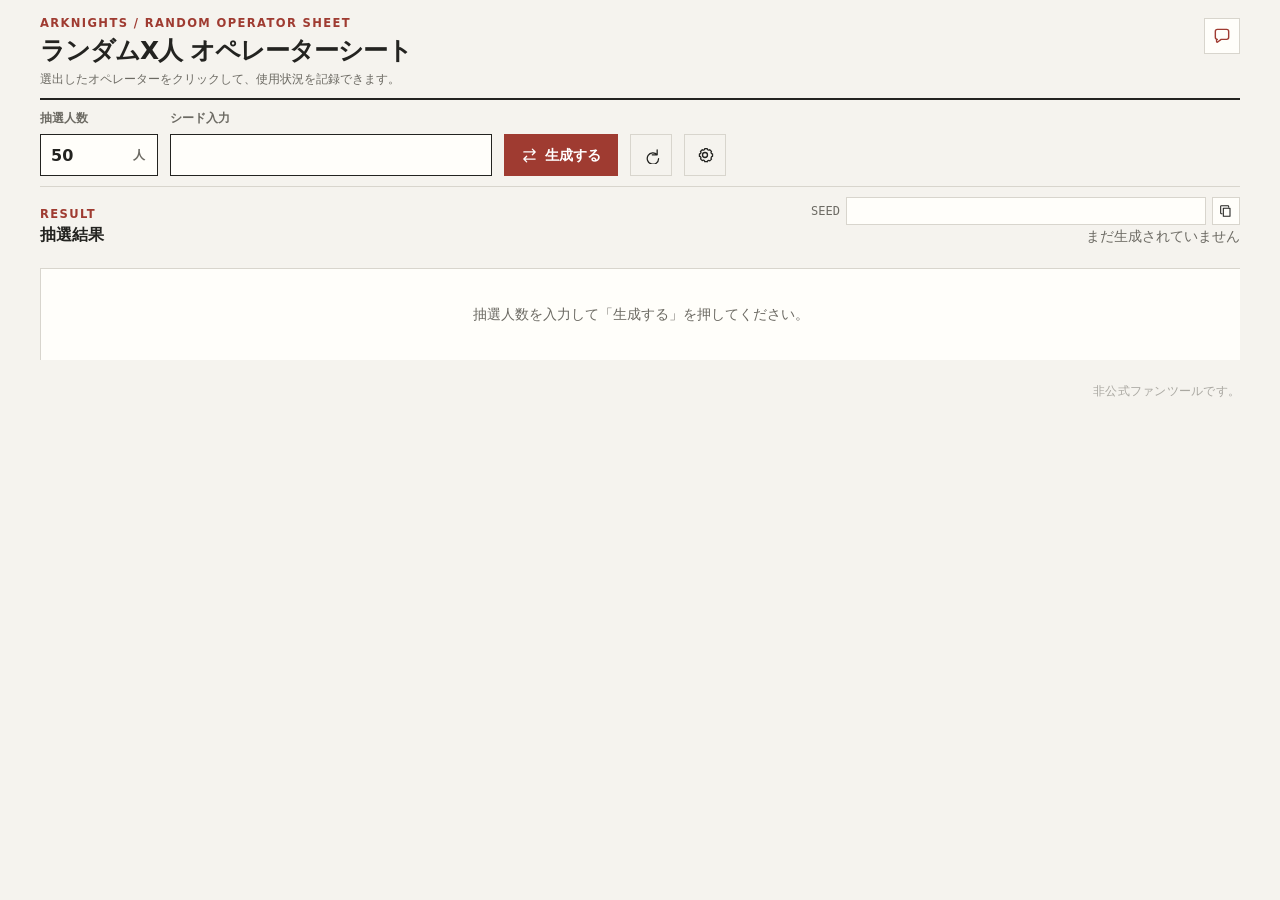
<file: index.html>
<!doctype html>
<html lang="ja">
  <head>
    <meta charset="UTF-8" />
    <meta name="viewport" content="width=device-width, initial-scale=1.0" />
    <meta name="description" content="アークナイツ ランダムX人縛り用オペレーター管理シート" />
    <title>ランダムX人 オペレーターシート</title>
    <link rel="stylesheet" href="style.css" />
  </head>
  <body>
    <main class="page">
      <header class="site-header">
        <div>
          <p class="eyebrow">ARKNIGHTS / RANDOM OPERATOR SHEET</p>
          <h1>ランダムX人 オペレーターシート</h1>
          <p class="lead">選出したオペレーターをクリックして、使用状況を記録できます。</p>
        </div>
        <div class="announcement">
          <button
            id="announcement-button"
            class="announcement-button"
            type="button"
            aria-expanded="false"
            aria-controls="announcement-panel"
            title="お知らせ"
          >
            <svg viewBox="0 0 24 24" aria-hidden="true">
              <path d="M4 6.5A2.5 2.5 0 0 1 6.5 4h11A2.5 2.5 0 0 1 20 6.5v7a2.5 2.5 0 0 1-2.5 2.5H11l-4.2 3.15A.75.75 0 0 1 5.5 18.5V16H6.5A2.5 2.5 0 0 1 4 13.5v-7Z" />
            </svg>
            <span class="visually-hidden">お知らせ</span>
          </button>
          <div id="announcement-panel" class="announcement-panel" role="region" aria-label="お知らせ" hidden></div>
        </div>
      </header>

      <section class="controls" aria-label="抽選設定">
        <label for="operator-count">
          抽選人数
          <span class="input-wrap">
            <input id="operator-count" type="number" min="1" step="1" value="50" inputmode="numeric" />
            <span>人</span>
          </span>
        </label>
        <label for="seed-input">
          シード入力
          <span class="input-wrap">
            <input id="seed-input" class="seed-import-input" type="text" autocomplete="off" spellcheck="false" />
          </span>
        </label>
        <button id="generate-button" class="button button-primary" type="button">
          <svg class="button-icon" viewBox="0 0 24 24" aria-hidden="true">
            <path d="m16 3 4 4-4 4M4 7h15M8 21l-4-4 4-4M20 17H5" />
          </svg>
          生成する
        </button>
        <button id="reset-button" class="button button-secondary button-icon-only" type="button" aria-label="使用状況をリセット" title="使用状況をリセット">
          <svg class="button-icon" viewBox="0 0 24 24" aria-hidden="true">
            <path d="M20 11a8 8 0 1 0 2 5.5M20 4v7h-7" />
          </svg>
        </button>
        <button id="options-button" class="options-button" type="button" aria-label="抽選条件を設定" title="抽選条件を設定">
          <svg viewBox="0 0 24 24" aria-hidden="true">
            <circle cx="12" cy="12" r="3" />
            <path d="M19.4 15a1.7 1.7 0 0 0 .34 1.88l.06.06-2.12 2.12-.06-.06a1.7 1.7 0 0 0-1.88-.34 1.7 1.7 0 0 0-1.03 1.56V20h-3v-.08a1.7 1.7 0 0 0-1.03-1.56 1.7 1.7 0 0 0-1.88.34l-.06.06-2.12-2.12.06-.06A1.7 1.7 0 0 0 7 14.7a1.7 1.7 0 0 0-1.56-1.03h-.08v-3h.08A1.7 1.7 0 0 0 7 9.64a1.7 1.7 0 0 0-.34-1.88L6.6 7.7l2.12-2.12.06.06a1.7 1.7 0 0 0 1.88.34 1.7 1.7 0 0 0 1.03-1.56V4.3h3v.08a1.7 1.7 0 0 0 1.03 1.56 1.7 1.7 0 0 0 1.88-.34l.06-.06 2.12 2.12-.06.06a1.7 1.7 0 0 0-.34 1.88 1.7 1.7 0 0 0 1.56 1.03h.08v3h-.08A1.7 1.7 0 0 0 19.4 15Z" />
          </svg>
        </button>
      </section>

      <section class="sheet" aria-labelledby="result-title">
        <div class="sheet-header">
          <div>
            <p class="section-label">RESULT</p>
            <h2 id="result-title">抽選結果</h2>
          </div>
          <div class="result-meta">
            <label class="seed-field" for="seed-display">
              <span>SEED</span>
              <input id="seed-display" class="seed-display" type="text" readonly />
              <button id="copy-seed-button" class="copy-seed-button" type="button" aria-label="シード値をコピー" title="シード値をコピー">
                <svg viewBox="0 0 24 24" aria-hidden="true">
                  <path d="M8 8h10v12H8zM6 16H5a1 1 0 0 1-1-1V5a1 1 0 0 1 1-1h10a1 1 0 0 1 1 1v1" />
                </svg>
              </button>
            </label>
            <p id="progress" class="progress" aria-live="polite">まだ生成されていません</p>
          </div>
        </div>
        <p id="notice" class="notice" role="status" aria-live="polite"></p>
        <div id="operator-list" class="operator-list" aria-live="polite">
          <p class="empty-state">抽選人数を入力して「生成する」を押してください。</p>
        </div>
      </section>
    </main>

    <p class="unofficial-note">非公式ファンツールです。</p>

    <dialog id="options-dialog" class="options-dialog">
      <form method="dialog">
        <div class="dialog-header">
          <div>
            <p class="section-label">OPTIONS</p>
            <h2>抽選条件</h2>
          </div>
          <button class="dialog-close" value="cancel" aria-label="閉じる" title="閉じる">×</button>
        </div>

        <fieldset class="option-group">
          <legend>選出対象レアリティ</legend>
          <div class="rarity-toggles">
            <label><input type="checkbox" data-rarity-toggle="6" checked />☆6</label>
            <label><input type="checkbox" data-rarity-toggle="5" checked />☆5</label>
            <label><input type="checkbox" data-rarity-toggle="4" checked />☆4</label>
            <label><input type="checkbox" data-rarity-toggle="3" checked />☆3</label>
            <label><input type="checkbox" data-rarity-toggle="2" checked />☆2</label>
            <label><input type="checkbox" data-rarity-toggle="1" checked />☆1</label>
          </div>
        </fieldset>

        <fieldset class="option-group">
          <legend>選出対象職分</legend>
          <div class="class-toggles" id="class-toggles"></div>
        </fieldset>

        <fieldset class="option-group">
          <legend>レアリティごとの最低人数</legend>
          <div class="minimum-grid">
            <label>☆6<input type="number" min="0" step="1" value="0" data-rarity-minimum="6" /></label>
            <label>☆5<input type="number" min="0" step="1" value="0" data-rarity-minimum="5" /></label>
            <label>☆4<input type="number" min="0" step="1" value="0" data-rarity-minimum="4" /></label>
            <label>☆3<input type="number" min="0" step="1" value="0" data-rarity-minimum="3" /></label>
            <label>☆2<input type="number" min="0" step="1" value="0" data-rarity-minimum="2" /></label>
            <label>☆1<input type="number" min="0" step="1" value="0" data-rarity-minimum="1" /></label>
          </div>
        </fieldset>

        <p id="options-notice" class="options-notice" role="status"></p>
        <div class="dialog-actions">
          <button id="clear-options-button" class="button button-secondary" type="button">条件を初期化</button>
          <button id="save-options-button" class="button button-primary" type="submit">保存</button>
        </div>
      </form>
    </dialog>

    <template id="operator-template">
      <button class="operator-card" type="button">
        <img class="operator-image" alt="" hidden />
        <span class="operator-name"></span>
        <span class="operator-meta">
          <span class="operator-class"></span>
          <span class="operator-rarity" aria-label=""></span>
        </span>
      </button>
    </template>

    <script src="operators.js"></script>
    <script src="announcements.js"></script>
    <script src="app.js"></script>
  </body>
</html>
</file>
<file: style.css>
:root {
  color-scheme: light;
  --paper: #f5f3ee;
  --surface: #fffefa;
  --ink: #232320;
  --muted: #6c6a63;
  --line: #d8d5cd;
  --accent: #9f3b31;
  --accent-dark: #7e2e27;
  --used: #a8a69f;
  font-family: system-ui, -apple-system, BlinkMacSystemFont, "Segoe UI", "Hiragino Sans", "Yu Gothic UI", sans-serif;
}

* {
  box-sizing: border-box;
}

body {
  margin: 0;
  min-width: 320px;
  color: var(--ink);
  background: var(--paper);
}

button,
input {
  font: inherit;
}

.page {
  width: 1200px;
  margin: 0 auto;
  padding: 16px 0 24px;
}

.site-header {
  display: flex;
  align-items: start;
  justify-content: space-between;
  gap: 16px;
  padding-bottom: 10px;
  border-bottom: 2px solid var(--ink);
}

.announcement {
  position: relative;
  flex-shrink: 0;
  margin-top: 2px;
}

.announcement-button {
  display: grid;
  place-items: center;
  width: 36px;
  height: 36px;
  padding: 0;
  border: 1px solid var(--line);
  background: var(--surface);
  color: var(--accent);
  cursor: pointer;
}

.announcement-button svg {
  width: 20px;
  height: 20px;
  fill: none;
  stroke: currentColor;
  stroke-width: 1.7;
  stroke-linecap: round;
  stroke-linejoin: round;
}

.announcement-button:hover,
.announcement-button[aria-expanded="true"] {
  border-color: var(--accent);
  background: #fff8f6;
}

.announcement-button:focus-visible {
  outline: 2px solid var(--accent);
  outline-offset: 2px;
}

.announcement-panel {
  position: absolute;
  top: calc(100% + 10px);
  right: 0;
  z-index: 20;
  width: min(320px, calc(100vw - 32px));
  padding: 12px 14px;
  border: 1px solid var(--line);
  background: var(--surface);
  box-shadow: 0 8px 24px rgba(35, 35, 32, 0.08);
  color: var(--ink);
  font-size: 0.82rem;
  line-height: 1.5;
}

.announcement-panel::before {
  content: "";
  position: absolute;
  top: -6px;
  right: 12px;
  width: 10px;
  height: 10px;
  border-top: 1px solid var(--line);
  border-left: 1px solid var(--line);
  background: var(--surface);
  transform: rotate(45deg);
}

.announcement-panel p {
  margin: 0;
}

.announcement-panel p + p {
  margin-top: 10px;
  padding-top: 10px;
  border-top: 1px solid var(--line);
}

.visually-hidden {
  position: absolute;
  width: 1px;
  height: 1px;
  margin: -1px;
  padding: 0;
  overflow: hidden;
  clip: rect(0, 0, 0, 0);
  white-space: nowrap;
  border: 0;
}

.unofficial-note {
  width: 1200px;
  margin: 0 auto 20px;
  color: rgba(108, 106, 99, 0.55);
  font-size: 0.72rem;
  letter-spacing: 0.02em;
  text-align: right;
}

.eyebrow,
.section-label {
  margin: 0 0 4px;
  color: var(--accent);
  font-size: 0.72rem;
  font-weight: 700;
  letter-spacing: 0.12em;
}

h1,
h2,
p {
  margin-top: 0;
}

h1 {
  margin-bottom: 4px;
  font-family: inherit;
  font-size: clamp(1.2rem, 2.4vw, 1.55rem);
  font-weight: 800;
  letter-spacing: -0.04em;
}

.lead {
  margin-bottom: 0;
  color: var(--muted);
  font-size: 0.78rem;
}

.controls {
  display: flex;
  align-items: end;
  gap: 12px;
  padding: 10px 0;
  border-bottom: 1px solid var(--line);
}

.controls label {
  display: grid;
  gap: 7px;
  color: var(--muted);
  font-size: 0.78rem;
  font-weight: 700;
}

.input-wrap {
  display: flex;
  align-items: center;
  height: 42px;
  border: 1px solid var(--ink);
  background: var(--surface);
}

.input-wrap:focus-within {
  outline: 2px solid var(--accent);
  outline-offset: 2px;
}

#operator-count,
.seed-import-input {
  width: 92px;
  height: 100%;
  padding: 0 10px;
  border: 0;
  outline: 0;
  background: transparent;
  color: var(--ink);
  font-size: 1rem;
}

.seed-import-input {
  width: 320px;
}

.input-wrap span {
  padding-right: 12px;
  color: var(--muted);
}

.button {
  display: inline-flex;
  align-items: center;
  justify-content: center;
  gap: 7px;
  min-height: 42px;
  padding: 0 16px;
  border: 1px solid transparent;
  border-radius: 0;
  cursor: pointer;
  font-size: 0.9rem;
  font-weight: 700;
  transition: background-color 120ms ease, border-color 120ms ease, color 120ms ease;
}

.button-icon {
  width: 17px;
  height: 17px;
  fill: none;
  stroke: currentColor;
  stroke-linecap: round;
  stroke-linejoin: round;
  stroke-width: 1.8;
}

.button-icon-only {
  width: 42px;
  padding: 0;
}

.button-primary {
  border-color: var(--accent);
  background: var(--accent);
  color: #fff;
}

.button-primary:hover {
  background: var(--accent-dark);
  border-color: var(--accent-dark);
}

.button-secondary {
  border-color: var(--line);
  background: transparent;
  color: var(--ink);
}

.button-secondary:hover {
  border-color: var(--ink);
}

.options-button {
  display: grid;
  width: 42px;
  min-height: 42px;
  padding: 9px;
  place-items: center;
  border: 1px solid var(--line);
  background: transparent;
  color: var(--ink);
  cursor: pointer;
}

.options-button:hover,
.options-button.is-active {
  border-color: var(--ink);
}

.options-button.is-active {
  background: var(--ink);
  color: var(--surface);
}

.options-button svg {
  width: 20px;
  height: 20px;
  fill: none;
  stroke: currentColor;
  stroke-linecap: round;
  stroke-linejoin: round;
  stroke-width: 1.6;
}

.options-dialog {
  width: min(520px, calc(100% - 32px));
  padding: 24px;
  border: 1px solid var(--ink);
  background: var(--surface);
  color: var(--ink);
}

.options-dialog::backdrop {
  background: rgb(35 35 32 / 35%);
}

.dialog-header {
  display: flex;
  align-items: start;
  justify-content: space-between;
  gap: 16px;
  margin-bottom: 20px;
}

.dialog-header h2 {
  margin: 0;
  font-size: 1.15rem;
}

.dialog-close {
  width: 30px;
  height: 30px;
  padding: 0;
  border: 1px solid var(--line);
  background: transparent;
  color: var(--ink);
  cursor: pointer;
  font-size: 1.3rem;
  line-height: 1;
}

.option-group {
  min-inline-size: 0;
  margin: 0 0 18px;
  padding: 14px;
  border: 1px solid var(--line);
}

.option-group legend {
  padding: 0 5px;
  color: var(--muted);
  font-size: 0.82rem;
  font-weight: 700;
}

.rarity-toggles,
.class-toggles {
  display: flex;
  flex-wrap: wrap;
  gap: 8px;
}

.rarity-toggles label,
.class-toggles label {
  display: flex;
  align-items: center;
  gap: 5px;
  min-width: 62px;
  padding: 8px;
  border: 1px solid var(--line);
  cursor: pointer;
  font-size: 0.85rem;
}

.rarity-toggles input,
.class-toggles input {
  margin: 0;
  accent-color: var(--accent);
}

.minimum-grid {
  display: grid;
  grid-template-columns: repeat(3, 1fr);
  gap: 10px;
}

.minimum-grid label {
  display: flex;
  align-items: center;
  gap: 8px;
  color: var(--muted);
  font-size: 0.85rem;
  font-weight: 700;
}

.minimum-grid input {
  width: 100%;
  min-width: 0;
  height: 34px;
  padding: 0 8px;
  border: 1px solid var(--line);
  background: #fff;
  color: var(--ink);
}

.minimum-grid input:disabled {
  background: #ece9e1;
  color: var(--used);
}

.options-notice {
  min-height: 1.2rem;
  margin-bottom: 12px;
  color: var(--accent);
  font-size: 0.8rem;
}

.dialog-actions {
  display: flex;
  justify-content: space-between;
  gap: 10px;
}

.sheet {
  padding-top: 10px;
}

.sheet-header {
  display: flex;
  align-items: end;
  justify-content: space-between;
  gap: 20px;
  margin-bottom: 4px;
}

.sheet-header h2 {
  margin: 0;
  font-size: 1rem;
}

.result-meta {
  text-align: right;
}

.seed-field {
  display: flex;
  align-items: center;
  justify-content: end;
  gap: 6px;
  margin-bottom: 3px;
  color: var(--muted);
  font-family: ui-monospace, "Cascadia Code", Consolas, monospace;
  font-size: 0.75rem;
}

.seed-display {
  width: 360px;
  height: 28px;
  padding: 0 8px;
  border: 1px solid var(--line);
  border-radius: 0;
  outline: 0;
  background: var(--surface);
  color: var(--ink);
  font: inherit;
}

.seed-display:focus {
  border-color: var(--accent);
  outline: 1px solid var(--accent);
  outline-offset: 1px;
}

.copy-seed-button {
  display: grid;
  width: 28px;
  height: 28px;
  padding: 5px;
  place-items: center;
  border: 1px solid var(--line);
  background: var(--surface);
  color: var(--ink);
  cursor: pointer;
}

.copy-seed-button:hover {
  border-color: var(--ink);
}

.copy-seed-button svg {
  width: 16px;
  height: 16px;
  fill: none;
  stroke: currentColor;
  stroke-linecap: round;
  stroke-linejoin: round;
  stroke-width: 1.6;
}

.progress {
  margin: 0;
  color: var(--muted);
  font-size: 0.85rem;
}

.notice {
  min-height: 0.9rem;
  margin-bottom: 4px;
  color: var(--accent);
  font-size: 0.75rem;
}

.operator-list {
  display: grid;
  grid-template-columns: repeat(10, 120px);
  justify-content: start;
  border-top: 1px solid var(--line);
  border-left: 1px solid var(--line);
  background: var(--surface);
}

.operator-card {
  display: flex;
  flex-direction: column;
  align-items: stretch;
  gap: 3px;
  width: 120px;
  height: 112px;
  padding: 6px 8px 5px;
  border: 0;
  border-right: 1px solid var(--line);
  border-bottom: 1px solid var(--line);
  background: var(--rarity-color, var(--surface));
  color: var(--ink);
  cursor: pointer;
  text-align: left;
  transition: background-color 120ms ease, color 120ms ease;
}

.operator-card:not(.has-image) {
  justify-content: space-between;
  padding: 8px;
}

.operator-image {
  display: block;
  flex: 0 0 65px;
  box-sizing: border-box;
  width: 65px;
  height: 65px;
  margin: 0 auto;
  object-fit: contain;
  object-position: center bottom;
  background: transparent;
}

.operator-image[hidden] {
  display: none;
}

.operator-name {
  display: -webkit-box;
  flex: 0 0 16px;
  align-items: center;
  overflow: hidden;
  overflow-wrap: anywhere;
  font-size: 12px;
  font-weight: 700;
  line-height: 1.15;
  text-align: center;
  -webkit-box-orient: vertical;
  -webkit-line-clamp: 1;
}

.operator-meta {
  display: flex;
  flex: 0 0 14px;
  align-items: center;
  justify-content: space-between;
  gap: 6px;
  min-width: 0;
  min-height: 0;
}

.operator-class {
  flex: 0 0 auto;
  color: rgba(32, 28, 24, 0.72);
  font-size: 10px;
  font-weight: 700;
  letter-spacing: 0.02em;
  white-space: nowrap;
}

.operator-rarity {
  flex: 0 0 auto;
  color: #b07c26;
  font-size: 11px;
  letter-spacing: 0.02em;
  white-space: nowrap;
}

.operator-card:hover {
  filter: brightness(0.96);
}

.rarity-6 {
  --rarity-color: rgb(241, 162, 67);
}

.rarity-5 {
  --rarity-color: rgb(234, 218, 157);
}

.rarity-4 {
  --rarity-color: rgb(211, 201, 217);
}

.rarity-3 {
  --rarity-color: rgb(141, 180, 226);
}

.rarity-2 {
  --rarity-color: rgb(222, 229, 89);
}

.rarity-1 {
  --rarity-color: rgb(250, 250, 250);
}

.operator-card:focus-visible {
  position: relative;
  outline: 2px solid var(--accent);
  outline-offset: -2px;
}

.operator-card.is-used {
  background: #625f58;
  color: #f4f1e9;
  text-decoration: line-through;
  text-decoration-color: #c8c3b8;
  text-decoration-thickness: 2px;
}

.operator-card.is-used .operator-rarity,
.operator-card.is-used .operator-class {
  color: #ddd5c7;
}

.operator-card.is-used .operator-image {
  filter: grayscale(1) brightness(0.7);
}

.operator-card.is-used:hover {
  background: #4e4b45;
  filter: none;
}

.empty-state {
  grid-column: 1 / -1;
  margin: 0;
  padding: 36px 18px;
  color: var(--muted);
  font-size: 0.9rem;
  text-align: center;
}

@media (max-width: 600px) {
  .page {
    width: min(1200px, 100%);
    padding: 16px 12px 24px;
  }

  .unofficial-note {
    width: min(1200px, 100%);
    padding: 0 12px;
    text-align: left;
  }

  .controls {
    flex-wrap: wrap;
    align-items: end;
  }

  .controls label {
    flex-basis: 100%;
  }

  .button {
    flex: 1;
  }

  .sheet-header {
    align-items: start;
    flex-direction: column;
    gap: 6px;
  }

  .result-meta {
    text-align: left;
  }

  .seed-field {
    justify-content: start;
  }
}
</file>
